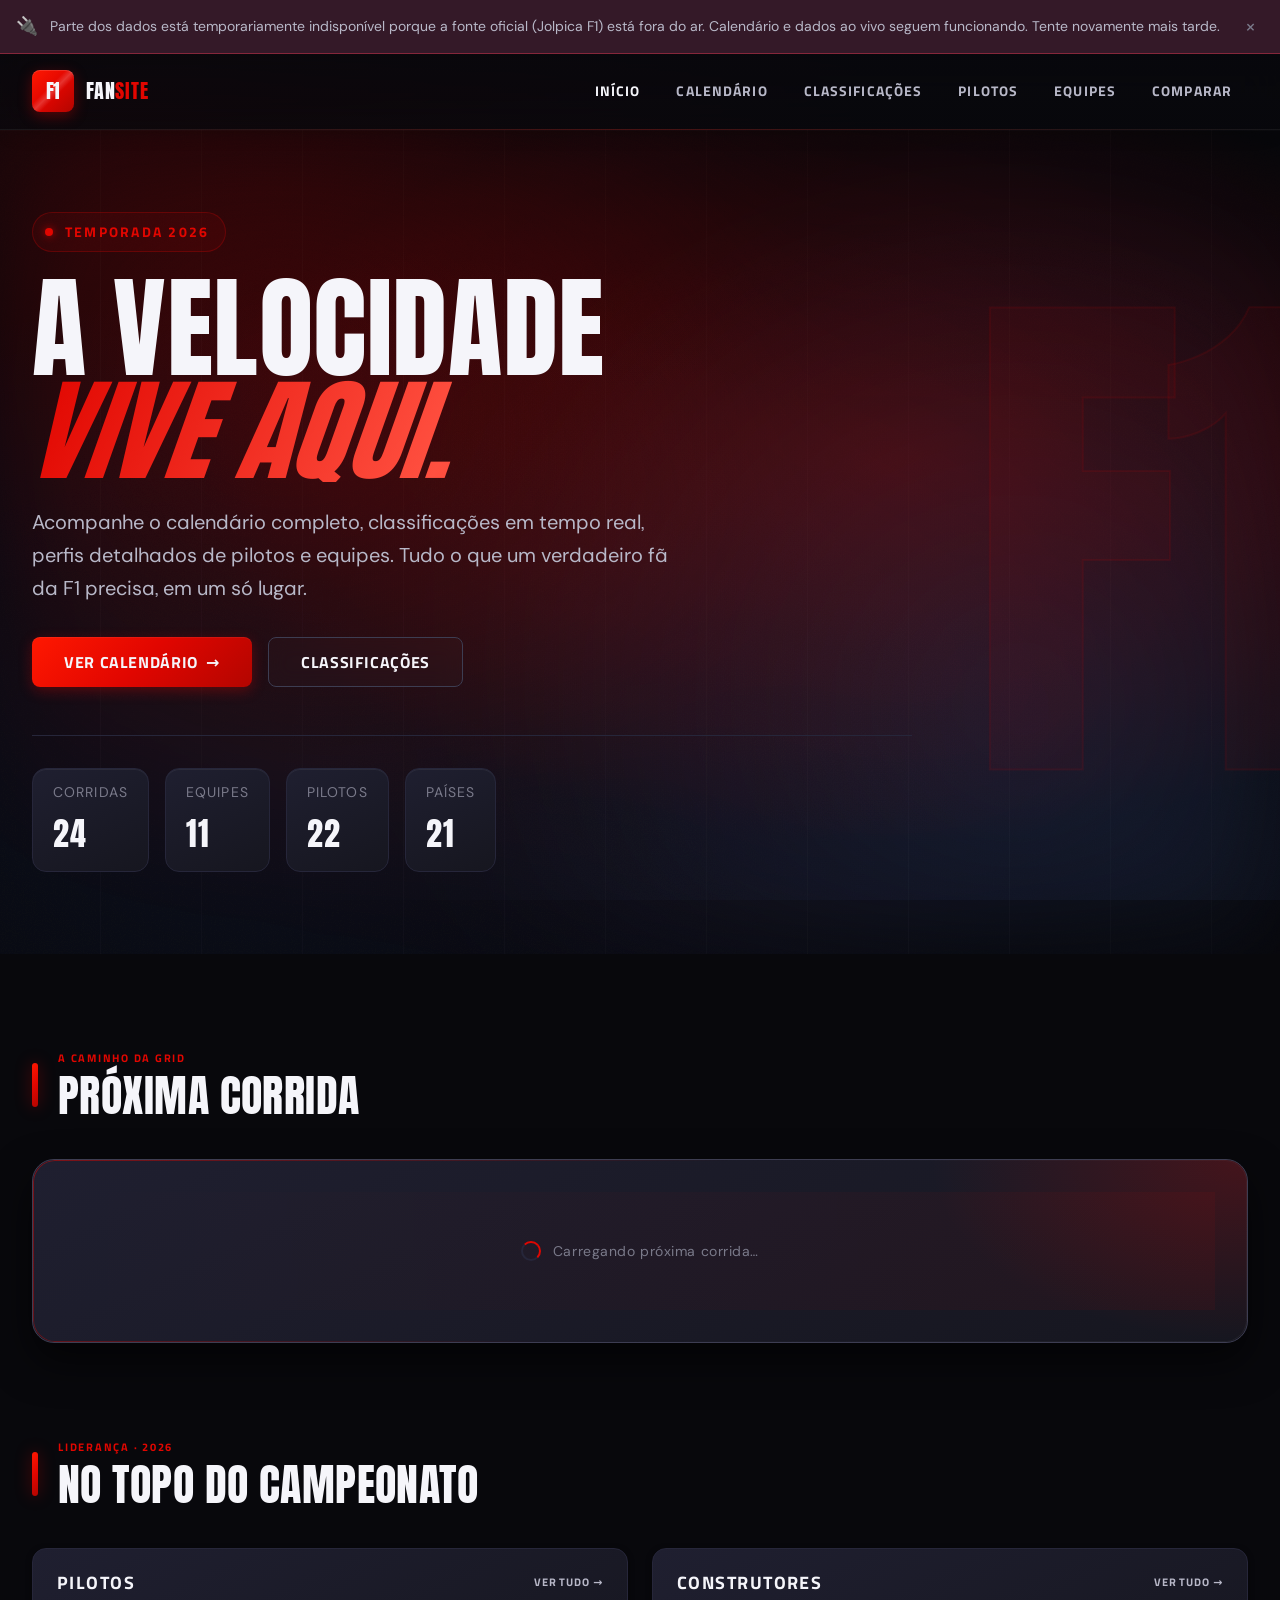
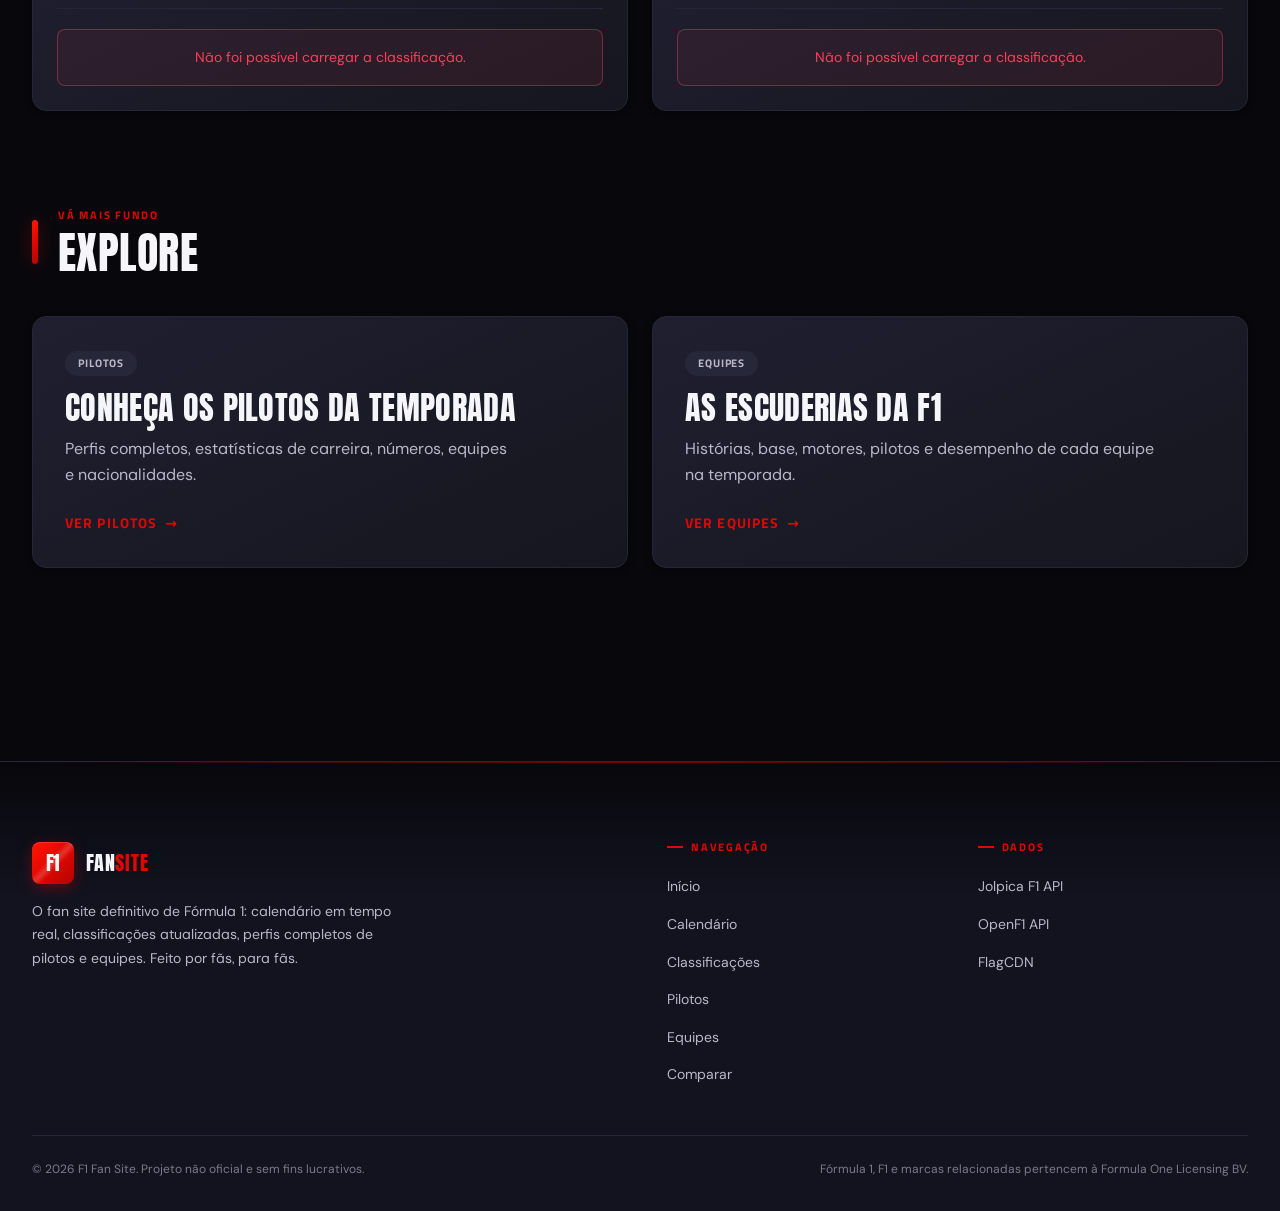
<file: index.html>
<!DOCTYPE html>
<html lang="pt-BR">
<head>
  <meta charset="UTF-8">
  <meta name="viewport" content="width=device-width, initial-scale=1.0">
  <title>F1 Fan Site — Tudo sobre Fórmula 1 em um só lugar</title>
  <meta name="description" content="O fan site definitivo de Fórmula 1: calendário 2026, classificações ao vivo, perfis completos de pilotos e equipes. Atualizado em tempo real.">
  <meta name="theme-color" content="#e10600">
  <meta property="og:title" content="F1 Fan Site — Tudo sobre Fórmula 1">
  <meta property="og:description" content="Calendário 2026, classificações ao vivo, perfis de pilotos e equipes. O melhor fan site de F1.">
  <meta property="og:type" content="website">
  <meta property="og:locale" content="pt_BR">
  <meta name="twitter:card" content="summary_large_image">
  <link rel="preconnect" href="https://fonts.googleapis.com">
  <link rel="preconnect" href="https://fonts.gstatic.com" crossorigin>
  <link rel="preconnect" href="https://api.jolpi.ca">
  <link rel="preconnect" href="https://api.openf1.org">
  <link rel="preconnect" href="https://flagcdn.com">
  <link rel="icon" href="data:image/svg+xml,%3Csvg xmlns='http://www.w3.org/2000/svg' viewBox='0 0 64 64'%3E%3Crect width='64' height='64' rx='12' fill='%23e10600'/%3E%3Ctext x='32' y='44' text-anchor='middle' font-family='Arial' font-weight='900' font-size='28' fill='white'%3EF1%3C/text%3E%3C/svg%3E">
  <link rel="stylesheet" href="./css/style.css">
</head>
<body>
  <div id="site-header"></div>

  <main id="main-content" class="main">
    <div id="live-widget"></div>
    <section class="hero" aria-labelledby="hero-title">
      <div class="hero__bg" aria-hidden="true"></div>
      <div class="container">
        <div class="hero__content">
          <span class="hero__eyebrow" id="hero-eyebrow">Temporada 2026</span>
          <h1 class="hero__title" id="hero-title">A velocidade <strong>vive aqui.</strong></h1>
          <p class="hero__lead">Acompanhe o calendário completo, classificações em tempo real, perfis detalhados de pilotos e equipes. Tudo o que um verdadeiro fã da F1 precisa, em um só lugar.</p>
          <div class="hero__cta">
            <a class="btn btn-primary btn-arrow btn-lg" href="./pages/calendario.html">Ver calendário</a>
            <a class="btn btn-ghost btn-lg" href="./pages/classificacoes.html">Classificações</a>
          </div>
          <div class="hero__meta">
            <div class="hero__meta-item">Corridas<strong data-hero-stat="races">24</strong></div>
            <div class="hero__meta-item">Equipes<strong data-hero-stat="teams">11</strong></div>
            <div class="hero__meta-item">Pilotos<strong data-hero-stat="drivers">22</strong></div>
            <div class="hero__meta-item">Países<strong data-hero-stat="countries">21</strong></div>
          </div>
        </div>
      </div>
    </section>

    <section class="section" aria-labelledby="next-race-title">
      <div class="container">
        <header class="section-title" data-reveal="up">
          <div>
            <span class="section-title__eyebrow">A caminho da grid</span>
            <h2 id="next-race-title">Próxima corrida</h2>
          </div>
        </header>
        <div id="next-race" data-reveal="up">
          <div class="next-race"><div class="loading-block"><span class="loading"></span> Carregando próxima corrida…</div></div>
        </div>
      </div>
    </section>

    <section class="section" aria-labelledby="standings-title" style="padding-top: 0;">
      <div class="container">
        <header class="section-title" data-reveal="up">
          <div>
            <span class="section-title__eyebrow">Liderança · 2026</span>
            <h2 id="standings-title">No topo do campeonato</h2>
          </div>
        </header>
        <div class="standings-preview" data-reveal-stagger>
          <div class="card" style="padding: var(--space-6);">
            <h3 class="standings-preview__title">
              Pilotos
              <a class="text-secondary" href="./pages/classificacoes.html" style="font-size: var(--fs-2xs); text-transform: uppercase; letter-spacing: var(--tracking-wider); font-weight: var(--fw-bold);">Ver tudo →</a>
            </h3>
            <div id="drivers-top" class="standings-preview__list">
              <div class="loading-block"><span class="loading"></span> Carregando…</div>
            </div>
          </div>
          <div class="card" style="padding: var(--space-6);">
            <h3 class="standings-preview__title">
              Construtores
              <a class="text-secondary" href="./pages/classificacoes.html?tab=construtores" style="font-size: var(--fs-2xs); text-transform: uppercase; letter-spacing: var(--tracking-wider); font-weight: var(--fw-bold);">Ver tudo →</a>
            </h3>
            <div id="constructors-top" class="standings-preview__list">
              <div class="loading-block"><span class="loading"></span> Carregando…</div>
            </div>
          </div>
        </div>
      </div>
    </section>

    <section class="section" aria-labelledby="explore-title" style="padding-top: 0;">
      <div class="container">
        <header class="section-title" data-reveal="up">
          <div>
            <span class="section-title__eyebrow">Vá mais fundo</span>
            <h2 id="explore-title">Explore</h2>
          </div>
        </header>
        <div class="standings-preview" data-reveal-stagger>
          <a class="card explore-card" href="./pages/pilotos.html">
            <span class="badge">Pilotos</span>
            <h3 class="explore-card__title">Conheça os pilotos da temporada</h3>
            <p class="explore-card__lead">Perfis completos, estatísticas de carreira, números, equipes e nacionalidades.</p>
            <span class="explore-card__cta">Ver pilotos</span>
          </a>
          <a class="card explore-card" href="./pages/equipes.html">
            <span class="badge">Equipes</span>
            <h3 class="explore-card__title">As escuderias da F1</h3>
            <p class="explore-card__lead">Histórias, base, motores, pilotos e desempenho de cada equipe na temporada.</p>
            <span class="explore-card__cta">Ver equipes</span>
          </a>
        </div>
      </div>
    </section>
  </main>

  <div id="site-footer"></div>

  <script type="module" src="./js/pages/home.js"></script>
</body>
</html>
</file>
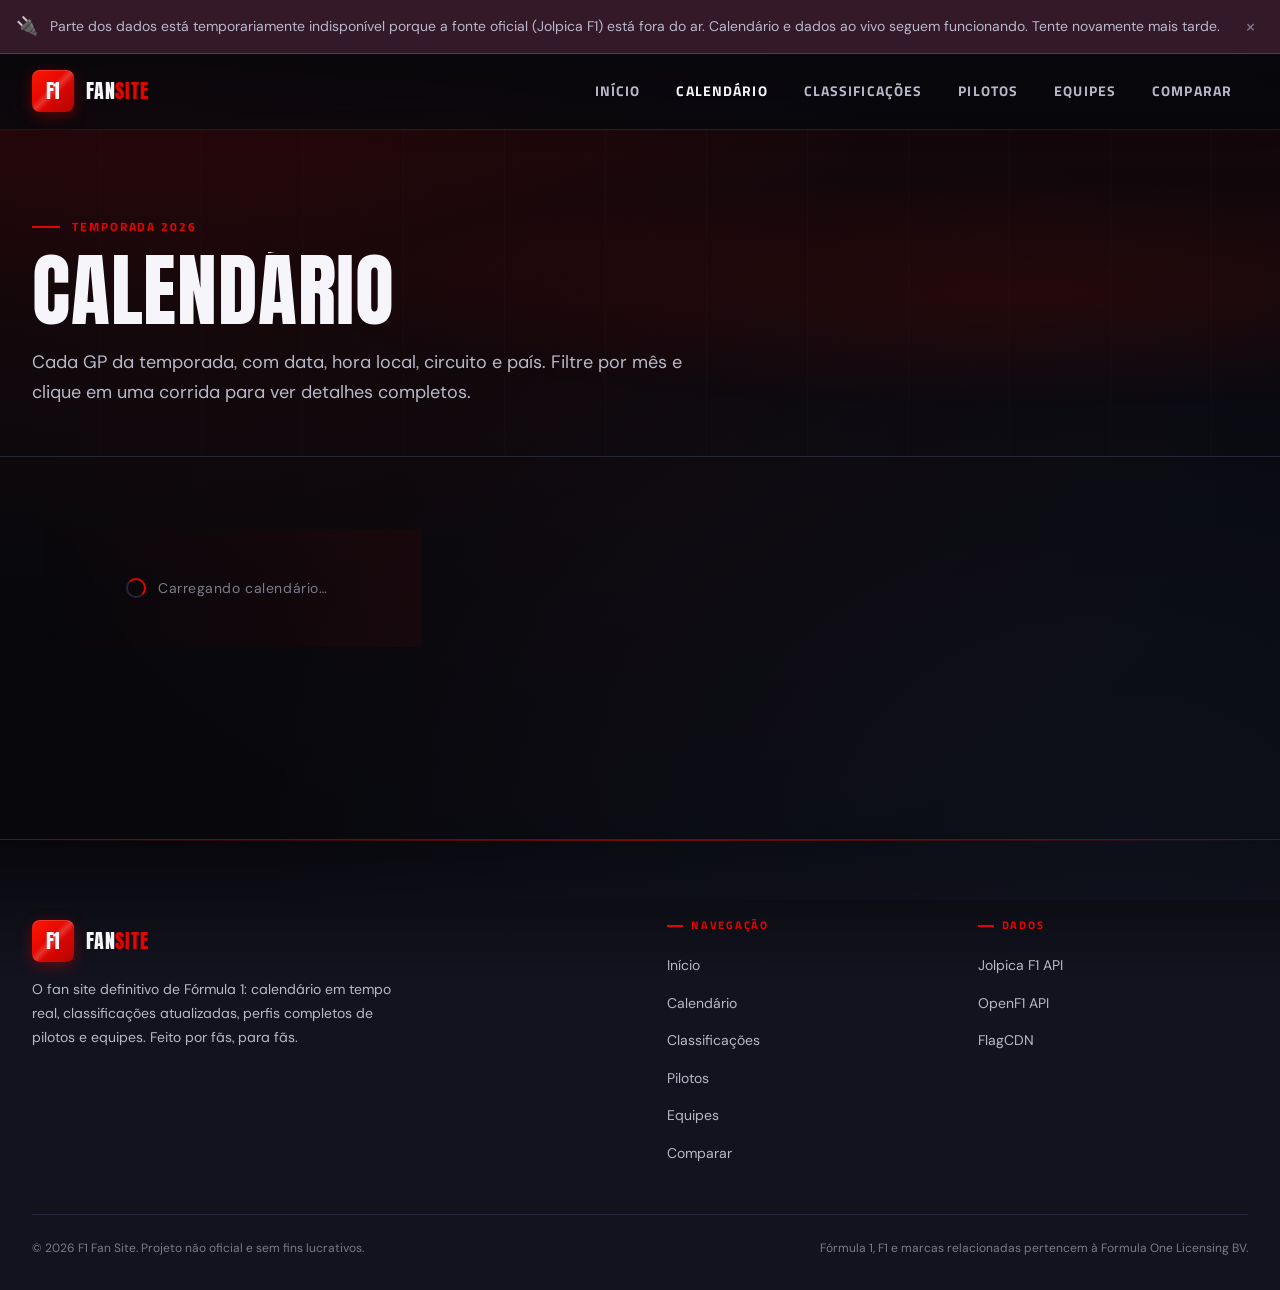
<file: pages/calendario.html>
<!DOCTYPE html>
<html lang="pt-BR">
<head>
  <meta charset="UTF-8">
  <meta name="viewport" content="width=device-width, initial-scale=1.0">
  <title>Calendário 2026 — F1 Fan Site</title>
  <meta name="description" content="Calendário completo da temporada 2026 da Fórmula 1: todas as corridas, datas, circuitos e países.">
  <meta name="theme-color" content="#e10600">
  <link rel="preconnect" href="https://fonts.googleapis.com">
  <link rel="preconnect" href="https://fonts.gstatic.com" crossorigin>
  <link rel="preconnect" href="https://api.jolpi.ca">
  <link rel="preconnect" href="https://flagcdn.com">
  <link rel="icon" href="data:image/svg+xml,%3Csvg xmlns='http://www.w3.org/2000/svg' viewBox='0 0 64 64'%3E%3Crect width='64' height='64' rx='12' fill='%23e10600'/%3E%3Ctext x='32' y='44' text-anchor='middle' font-family='Arial' font-weight='900' font-size='28' fill='white'%3EF1%3C/text%3E%3C/svg%3E">
  <link rel="stylesheet" href="../css/style.css">
</head>
<body>
  <div id="site-header"></div>

  <main id="main-content" class="main">
    <header class="page-header">
      <div class="container">
        <span class="page-header__eyebrow">Temporada 2026</span>
        <h1>Calendário</h1>
        <p class="page-header__lead">Cada GP da temporada, com data, hora local, circuito e país. Filtre por mês e clique em uma corrida para ver detalhes completos.</p>
      </div>
    </header>

    <section class="section" style="padding-top: var(--space-10);">
      <div class="container">
        <div id="calendar-filter" style="margin-bottom: var(--space-8); overflow-x: auto;"></div>
        <div id="calendar-grid" class="calendar-grid">
          <div class="loading-block"><span class="loading"></span> Carregando calendário…</div>
        </div>
      </div>
    </section>
  </main>

  <div id="site-footer"></div>
  <script type="module" src="../js/pages/calendario.js"></script>
</body>
</html>
</file>
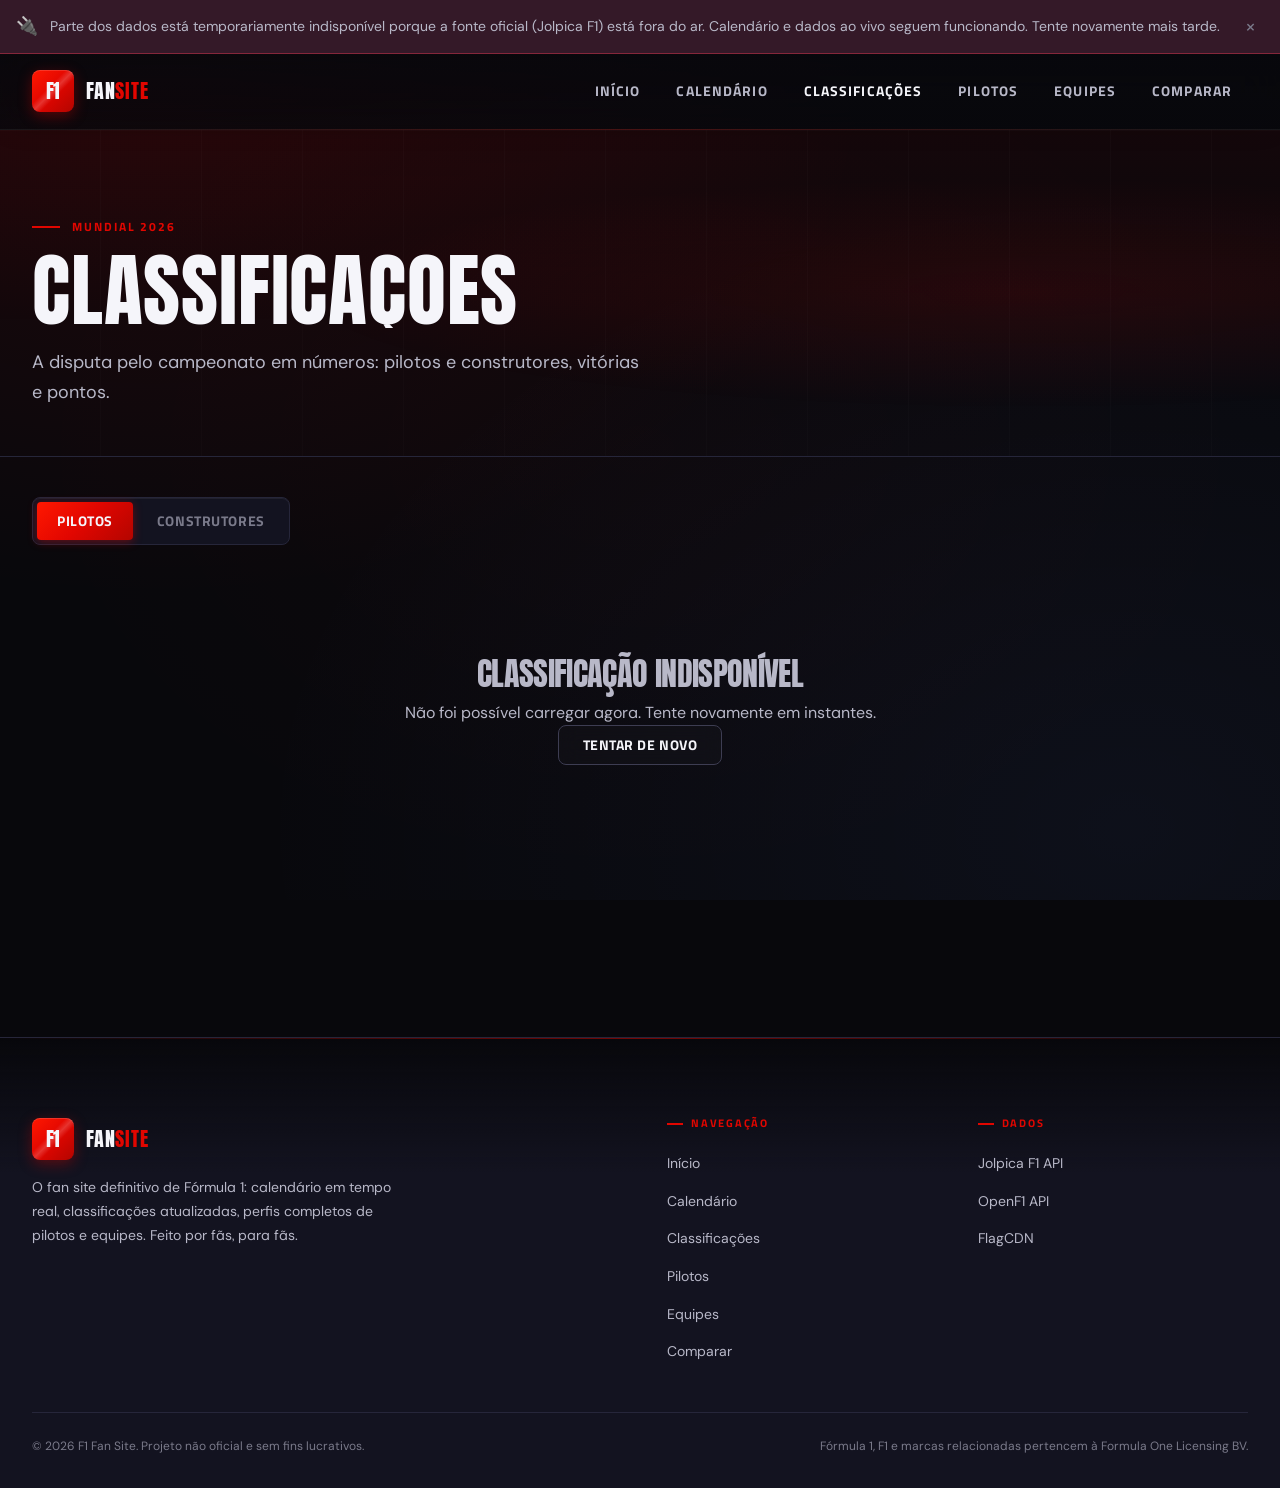
<file: pages/classificacoes.html>
<!DOCTYPE html>
<html lang="pt-BR">
<head>
  <meta charset="UTF-8">
  <meta name="viewport" content="width=device-width, initial-scale=1.0">
  <title>Classificações — F1 Fan Site</title>
  <meta name="description" content="Classificação de pilotos e construtores da temporada 2026 da Fórmula 1, atualizada em tempo real.">
  <meta name="theme-color" content="#e10600">
  <link rel="preconnect" href="https://fonts.googleapis.com">
  <link rel="preconnect" href="https://fonts.gstatic.com" crossorigin>
  <link rel="preconnect" href="https://api.jolpi.ca">
  <link rel="preconnect" href="https://flagcdn.com">
  <link rel="icon" href="data:image/svg+xml,%3Csvg xmlns='http://www.w3.org/2000/svg' viewBox='0 0 64 64'%3E%3Crect width='64' height='64' rx='12' fill='%23e10600'/%3E%3Ctext x='32' y='44' text-anchor='middle' font-family='Arial' font-weight='900' font-size='28' fill='white'%3EF1%3C/text%3E%3C/svg%3E">
  <link rel="stylesheet" href="../css/style.css">
</head>
<body>
  <div id="site-header"></div>

  <main id="main-content" class="main">
    <header class="page-header">
      <div class="container">
        <span class="page-header__eyebrow">Mundial 2026</span>
        <h1>Classificações</h1>
        <p class="page-header__lead">A disputa pelo campeonato em números: pilotos e construtores, vitórias e pontos.</p>
      </div>
    </header>

    <section class="section" style="padding-top: var(--space-10);">
      <div class="container">
        <div id="standings-tabs" class="tabs" role="tablist" aria-label="Tipo de classificação" style="margin-bottom: var(--space-8);">
          <button class="tab" role="tab" aria-selected="true" data-tab="drivers">Pilotos</button>
          <button class="tab" role="tab" aria-selected="false" data-tab="constructors">Construtores</button>
        </div>
        <div id="standings-panel">
          <div class="loading-block"><span class="loading"></span> Carregando classificação…</div>
        </div>
      </div>
    </section>
  </main>

  <div id="site-footer"></div>
  <script type="module" src="../js/pages/classificacoes.js"></script>
</body>
</html>
</file>
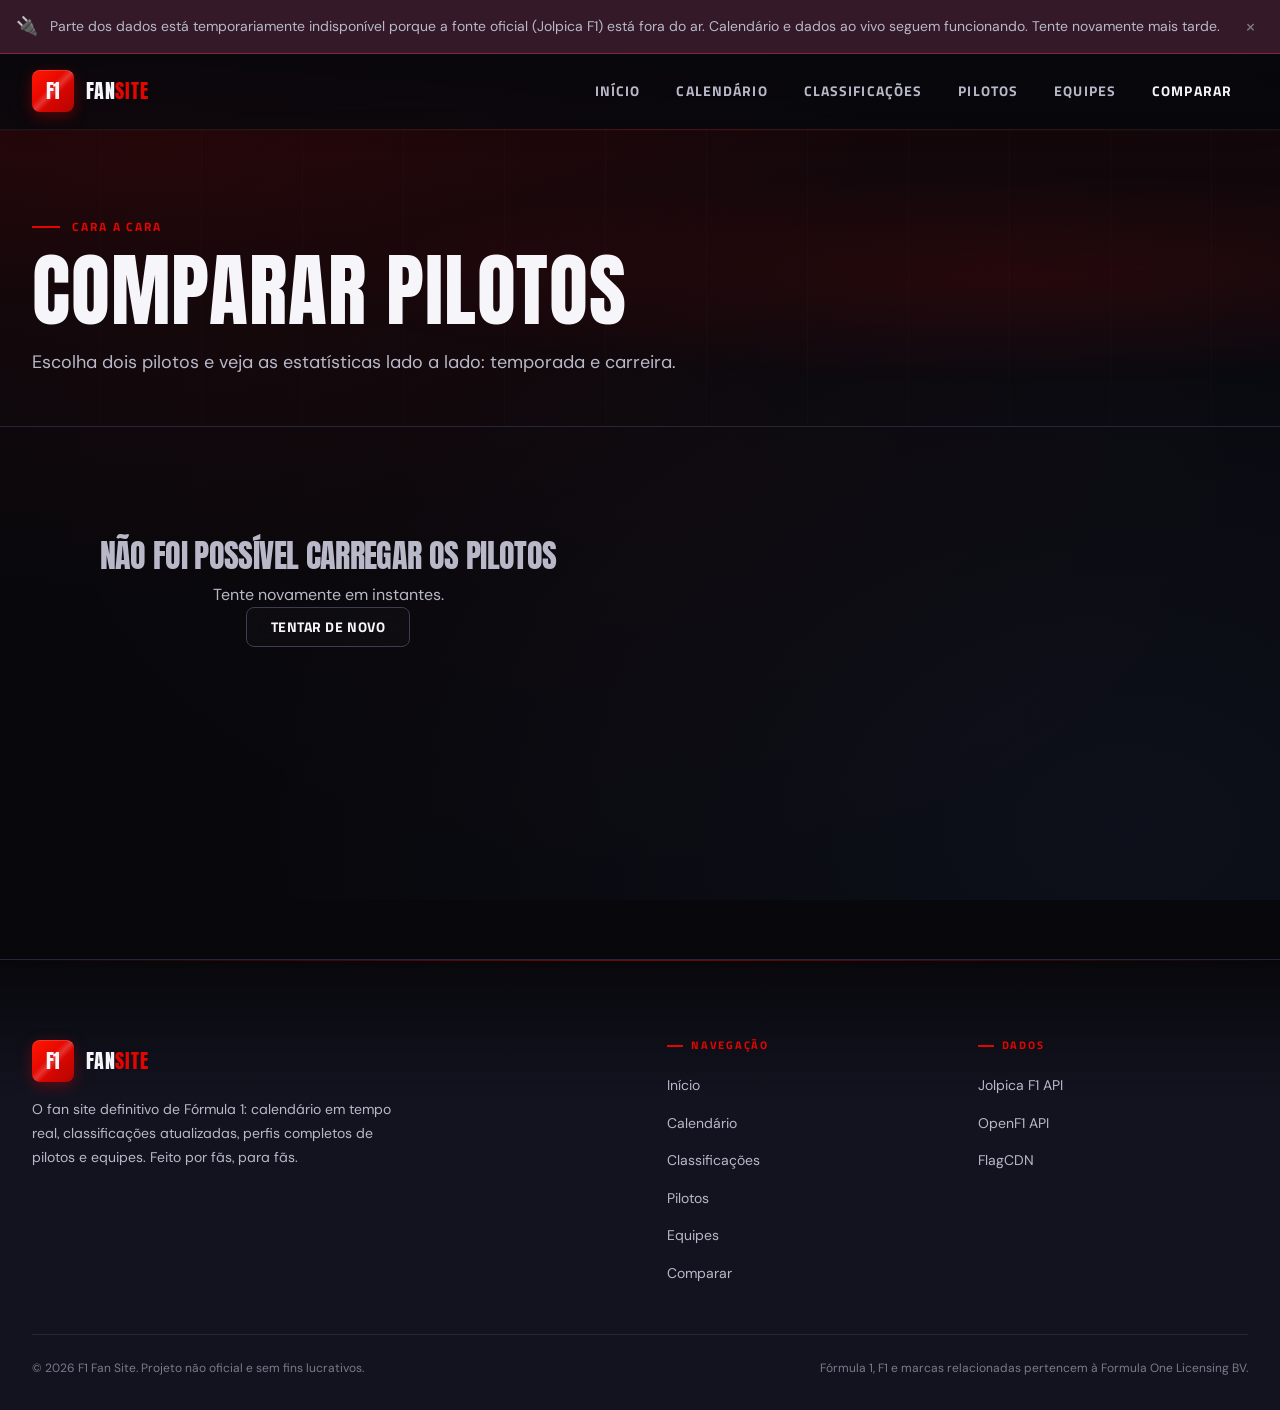
<file: pages/comparar.html>
<!DOCTYPE html>
<html lang="pt-BR">
<head>
  <meta charset="UTF-8">
  <meta name="viewport" content="width=device-width, initial-scale=1.0">
  <title>Comparar pilotos — F1 Fan Site</title>
  <meta name="description" content="Compare dois pilotos da Fórmula 1 lado a lado: pontos, vitórias, pódios, poles e estatísticas de carreira da temporada 2026.">
  <meta name="theme-color" content="#e10600">
  <link rel="preconnect" href="https://fonts.googleapis.com">
  <link rel="preconnect" href="https://fonts.gstatic.com" crossorigin>
  <link rel="preconnect" href="https://api.jolpi.ca">
  <link rel="preconnect" href="https://flagcdn.com">
  <link rel="icon" href="data:image/svg+xml,%3Csvg xmlns='http://www.w3.org/2000/svg' viewBox='0 0 64 64'%3E%3Crect width='64' height='64' rx='12' fill='%23e10600'/%3E%3Ctext x='32' y='44' text-anchor='middle' font-family='Arial' font-weight='900' font-size='28' fill='white'%3EF1%3C/text%3E%3C/svg%3E">
  <link rel="stylesheet" href="../css/style.css">
</head>
<body>
  <div id="site-header"></div>
  <main id="main-content" class="main">
    <header class="page-header">
      <div class="container">
        <span class="page-header__eyebrow">Cara a cara</span>
        <h1>Comparar pilotos</h1>
        <p class="page-header__lead">Escolha dois pilotos e veja as estatísticas lado a lado: temporada e carreira.</p>
      </div>
    </header>
    <section class="section" style="padding-top: var(--space-8);">
      <div class="container">
        <div id="compare-pickers" class="compare-pickers">
          <div class="loading-block"><span class="loading"></span> Carregando pilotos…</div>
        </div>
        <div id="compare-root" class="compare-root"></div>
      </div>
    </section>
  </main>
  <div id="site-footer"></div>
  <script type="module" src="../js/pages/comparar.js"></script>
</body>
</html>
</file>
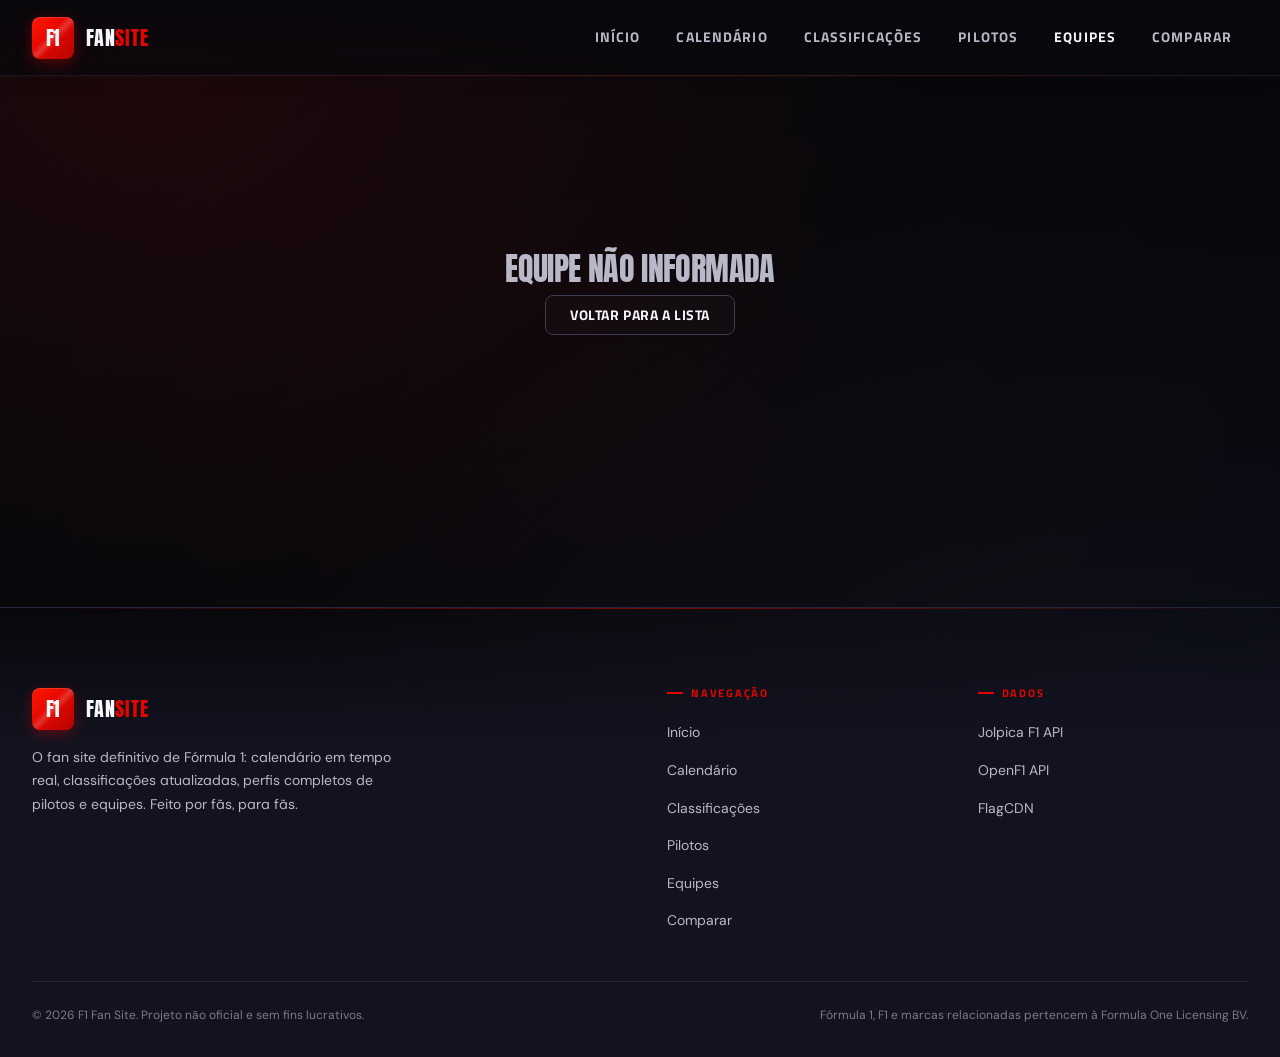
<file: pages/equipe.html>
<!DOCTYPE html>
<html lang="pt-BR">
<head>
  <meta charset="UTF-8">
  <meta name="viewport" content="width=device-width, initial-scale=1.0">
  <title>Perfil da Equipe — F1 Fan Site</title>
  <meta name="description" content="Perfil completo de equipe da Fórmula 1: pilotos, classificação e resultados da temporada.">
  <meta name="theme-color" content="#e10600">
  <link rel="preconnect" href="https://fonts.googleapis.com">
  <link rel="preconnect" href="https://fonts.gstatic.com" crossorigin>
  <link rel="preconnect" href="https://api.jolpi.ca">
  <link rel="preconnect" href="https://flagcdn.com">
  <link rel="icon" href="data:image/svg+xml,%3Csvg xmlns='http://www.w3.org/2000/svg' viewBox='0 0 64 64'%3E%3Crect width='64' height='64' rx='12' fill='%23e10600'/%3E%3Ctext x='32' y='44' text-anchor='middle' font-family='Arial' font-weight='900' font-size='28' fill='white'%3EF1%3C/text%3E%3C/svg%3E">
  <link rel="stylesheet" href="../css/style.css">
</head>
<body>
  <div id="site-header"></div>
  <main id="main-content" class="main">
    <div id="team-root">
      <div class="loading-block" style="min-height: 50vh;"><span class="loading"></span> Carregando perfil…</div>
    </div>
  </main>
  <div id="site-footer"></div>
  <script type="module" src="../js/pages/equipe.js"></script>
</body>
</html>
</file>
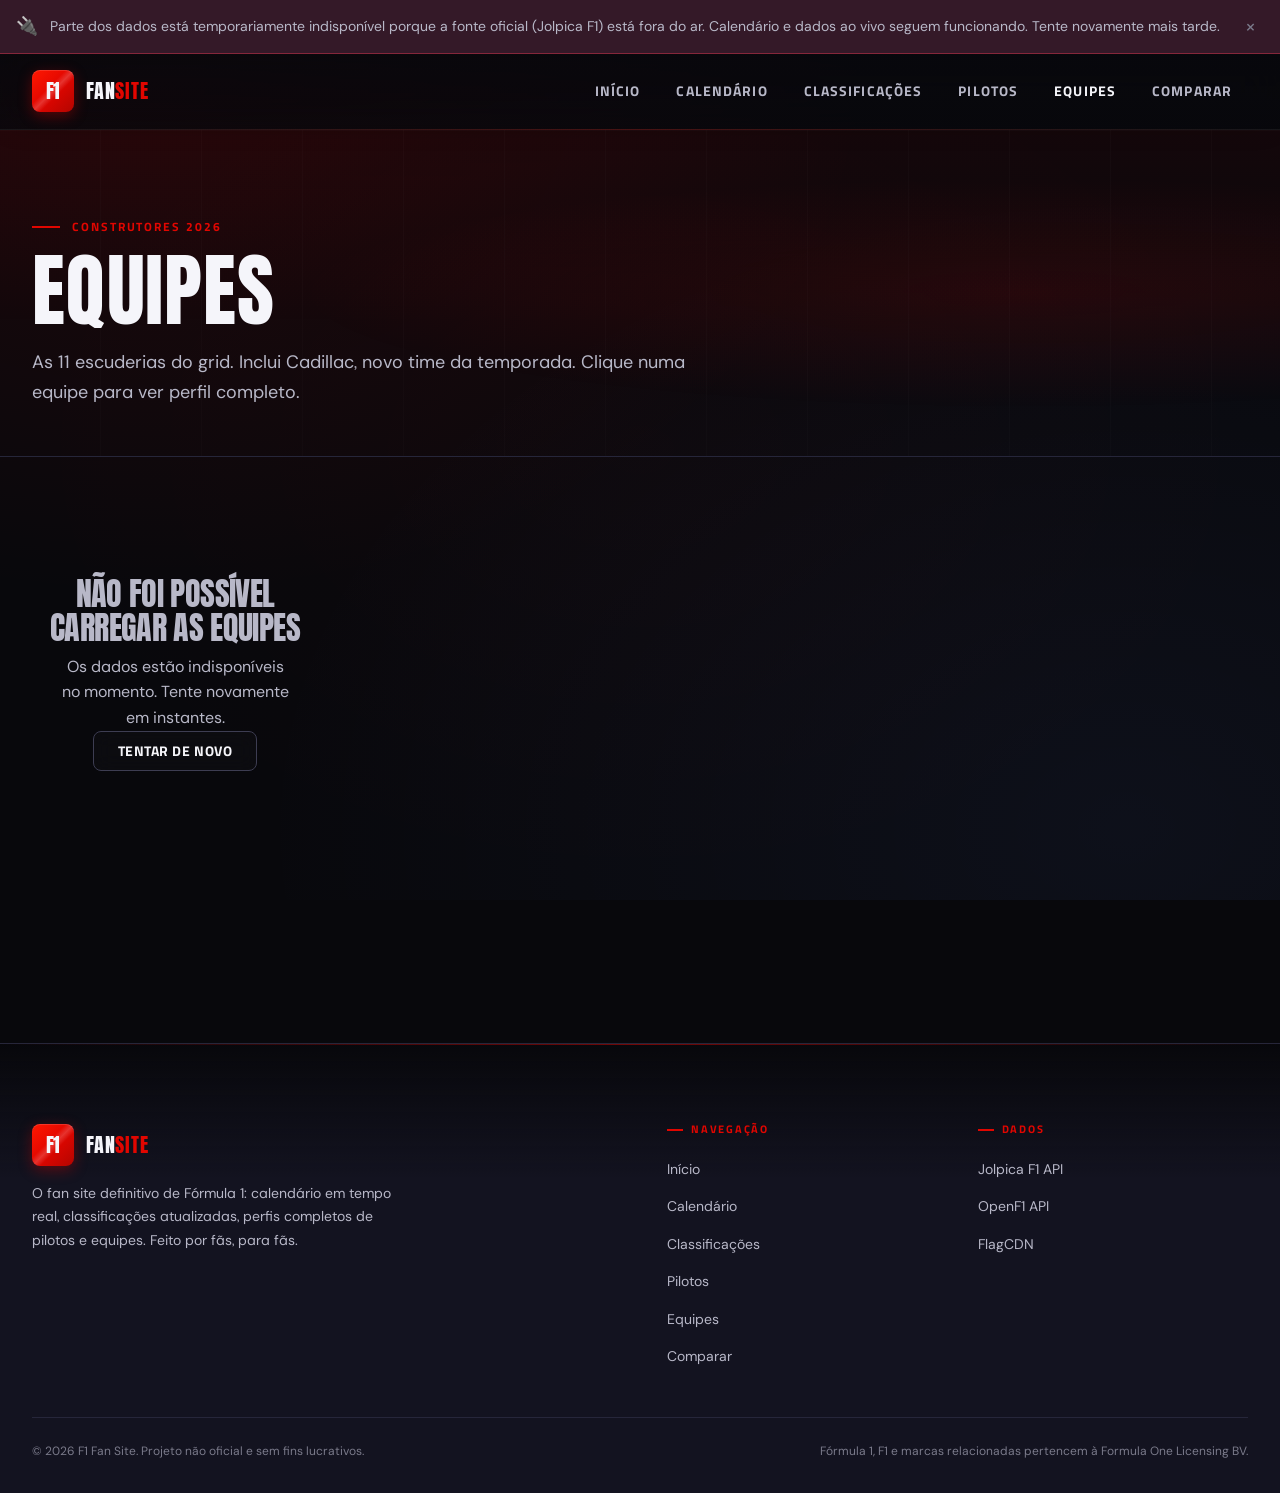
<file: pages/equipes.html>
<!DOCTYPE html>
<html lang="pt-BR">
<head>
  <meta charset="UTF-8">
  <meta name="viewport" content="width=device-width, initial-scale=1.0">
  <title>Equipes 2026 — F1 Fan Site</title>
  <meta name="description" content="Conheça todas as equipes da temporada 2026 da Fórmula 1: pilotos, base, motor e desempenho.">
  <meta name="theme-color" content="#e10600">
  <link rel="preconnect" href="https://fonts.googleapis.com">
  <link rel="preconnect" href="https://fonts.gstatic.com" crossorigin>
  <link rel="preconnect" href="https://api.jolpi.ca">
  <link rel="preconnect" href="https://flagcdn.com">
  <link rel="icon" href="data:image/svg+xml,%3Csvg xmlns='http://www.w3.org/2000/svg' viewBox='0 0 64 64'%3E%3Crect width='64' height='64' rx='12' fill='%23e10600'/%3E%3Ctext x='32' y='44' text-anchor='middle' font-family='Arial' font-weight='900' font-size='28' fill='white'%3EF1%3C/text%3E%3C/svg%3E">
  <link rel="stylesheet" href="../css/style.css">
</head>
<body>
  <div id="site-header"></div>
  <main id="main-content" class="main">
    <header class="page-header">
      <div class="container">
        <span class="page-header__eyebrow">Construtores 2026</span>
        <h1>Equipes</h1>
        <p class="page-header__lead">As 11 escuderias do grid. Inclui Cadillac, novo time da temporada. Clique numa equipe para ver perfil completo.</p>
      </div>
    </header>
    <section class="section" style="padding-top: var(--space-10);">
      <div class="container">
        <div id="teams-grid" class="teams-grid">
          <div class="loading-block"><span class="loading"></span> Carregando equipes…</div>
        </div>
      </div>
    </section>
  </main>
  <div id="site-footer"></div>
  <script type="module" src="../js/pages/equipes.js"></script>
</body>
</html>
</file>
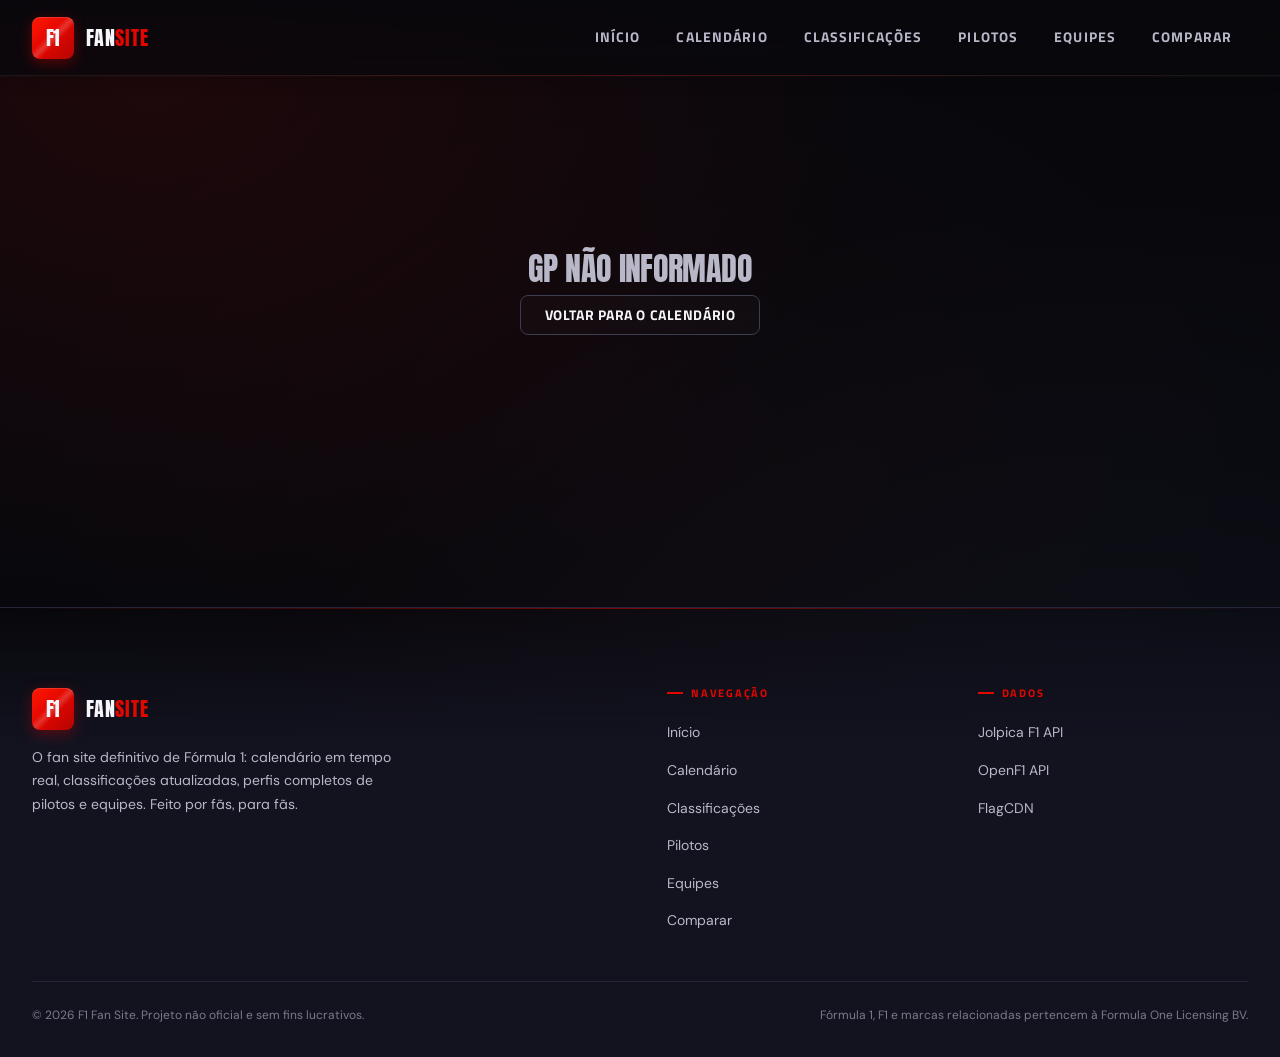
<file: pages/gp.html>
<!DOCTYPE html>
<html lang="pt-BR">
<head>
  <meta charset="UTF-8">
  <meta name="viewport" content="width=device-width, initial-scale=1.0">
  <title>Detalhes do GP — F1 Fan Site</title>
  <meta name="description" content="Detalhes completos de Grande Prêmio da Fórmula 1: corrida, qualificação, sprint, tempos e pontos.">
  <meta name="theme-color" content="#e10600">
  <link rel="preconnect" href="https://fonts.googleapis.com">
  <link rel="preconnect" href="https://fonts.gstatic.com" crossorigin>
  <link rel="preconnect" href="https://api.jolpi.ca">
  <link rel="preconnect" href="https://api.openf1.org">
  <link rel="preconnect" href="https://flagcdn.com">
  <link rel="preconnect" href="https://media.formula1.com">
  <link rel="icon" href="data:image/svg+xml,%3Csvg xmlns='http://www.w3.org/2000/svg' viewBox='0 0 64 64'%3E%3Crect width='64' height='64' rx='12' fill='%23e10600'/%3E%3Ctext x='32' y='44' text-anchor='middle' font-family='Arial' font-weight='900' font-size='28' fill='white'%3EF1%3C/text%3E%3C/svg%3E">
  <link rel="stylesheet" href="../css/style.css">
</head>
<body>
  <div id="site-header"></div>
  <main id="main-content" class="main">
    <div id="gp-root">
      <div class="loading-block" style="min-height: 50vh;"><span class="loading"></span> Carregando GP…</div>
    </div>
  </main>
  <div id="site-footer"></div>
  <script type="module" src="../js/pages/gp.js"></script>
</body>
</html>
</file>
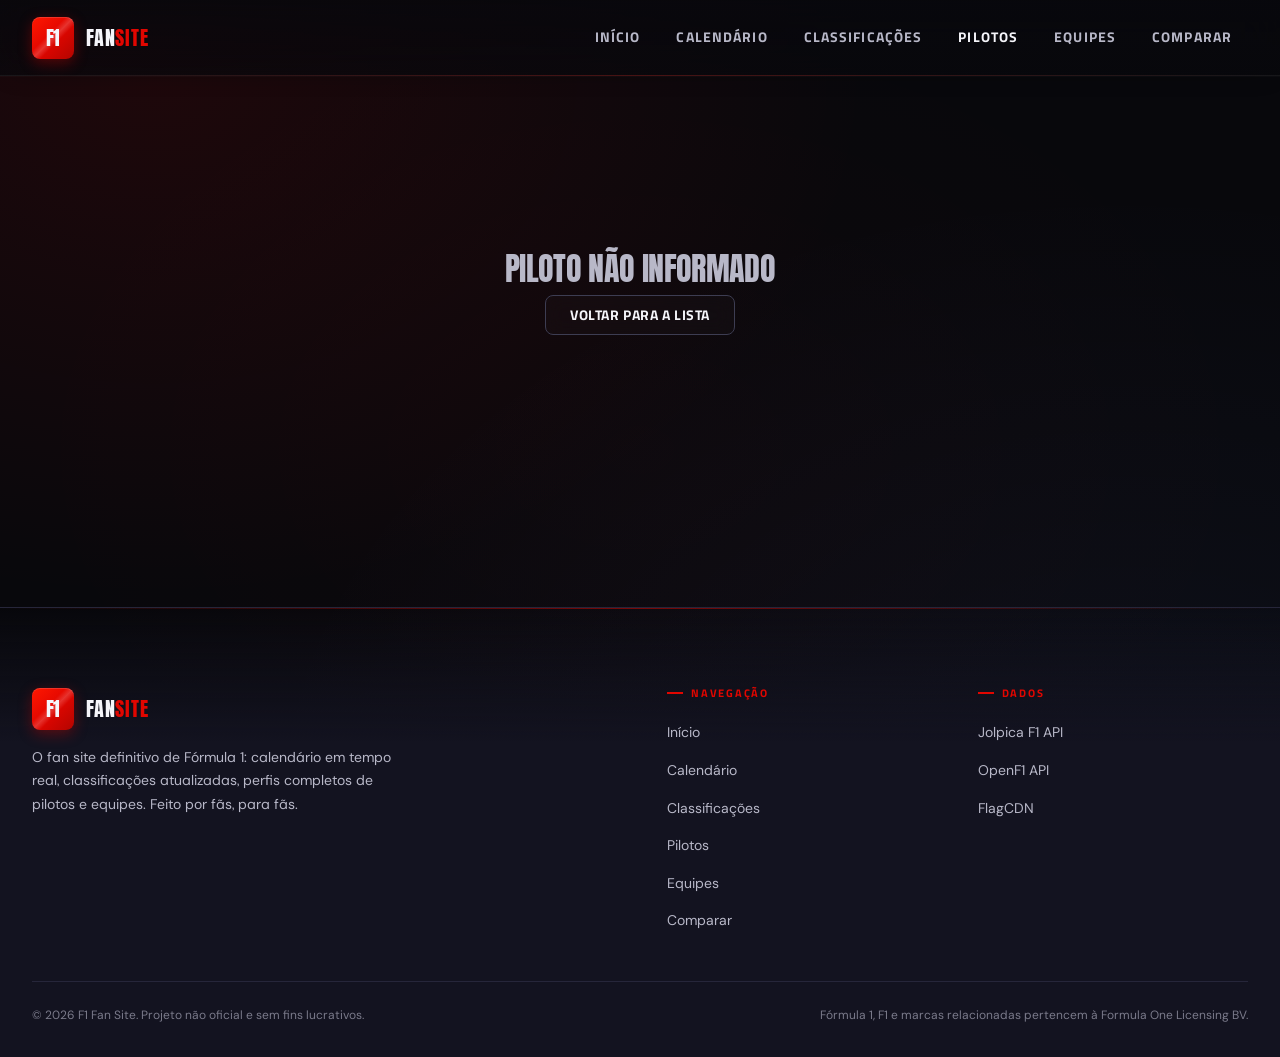
<file: pages/piloto.html>
<!DOCTYPE html>
<html lang="pt-BR">
<head>
  <meta charset="UTF-8">
  <meta name="viewport" content="width=device-width, initial-scale=1.0">
  <title>Perfil do Piloto — F1 Fan Site</title>
  <meta name="description" content="Perfil completo de piloto da Fórmula 1: estatísticas, equipe, número e resultados da temporada.">
  <meta name="theme-color" content="#e10600">
  <link rel="preconnect" href="https://fonts.googleapis.com">
  <link rel="preconnect" href="https://fonts.gstatic.com" crossorigin>
  <link rel="preconnect" href="https://api.jolpi.ca">
  <link rel="preconnect" href="https://flagcdn.com">
  <link rel="icon" href="data:image/svg+xml,%3Csvg xmlns='http://www.w3.org/2000/svg' viewBox='0 0 64 64'%3E%3Crect width='64' height='64' rx='12' fill='%23e10600'/%3E%3Ctext x='32' y='44' text-anchor='middle' font-family='Arial' font-weight='900' font-size='28' fill='white'%3EF1%3C/text%3E%3C/svg%3E">
  <link rel="stylesheet" href="../css/style.css">
</head>
<body>
  <div id="site-header"></div>
  <main id="main-content" class="main">
    <div id="driver-root">
      <div class="loading-block" style="min-height: 50vh;"><span class="loading"></span> Carregando perfil…</div>
    </div>
  </main>
  <div id="site-footer"></div>
  <script type="module" src="../js/pages/piloto.js"></script>
</body>
</html>
</file>
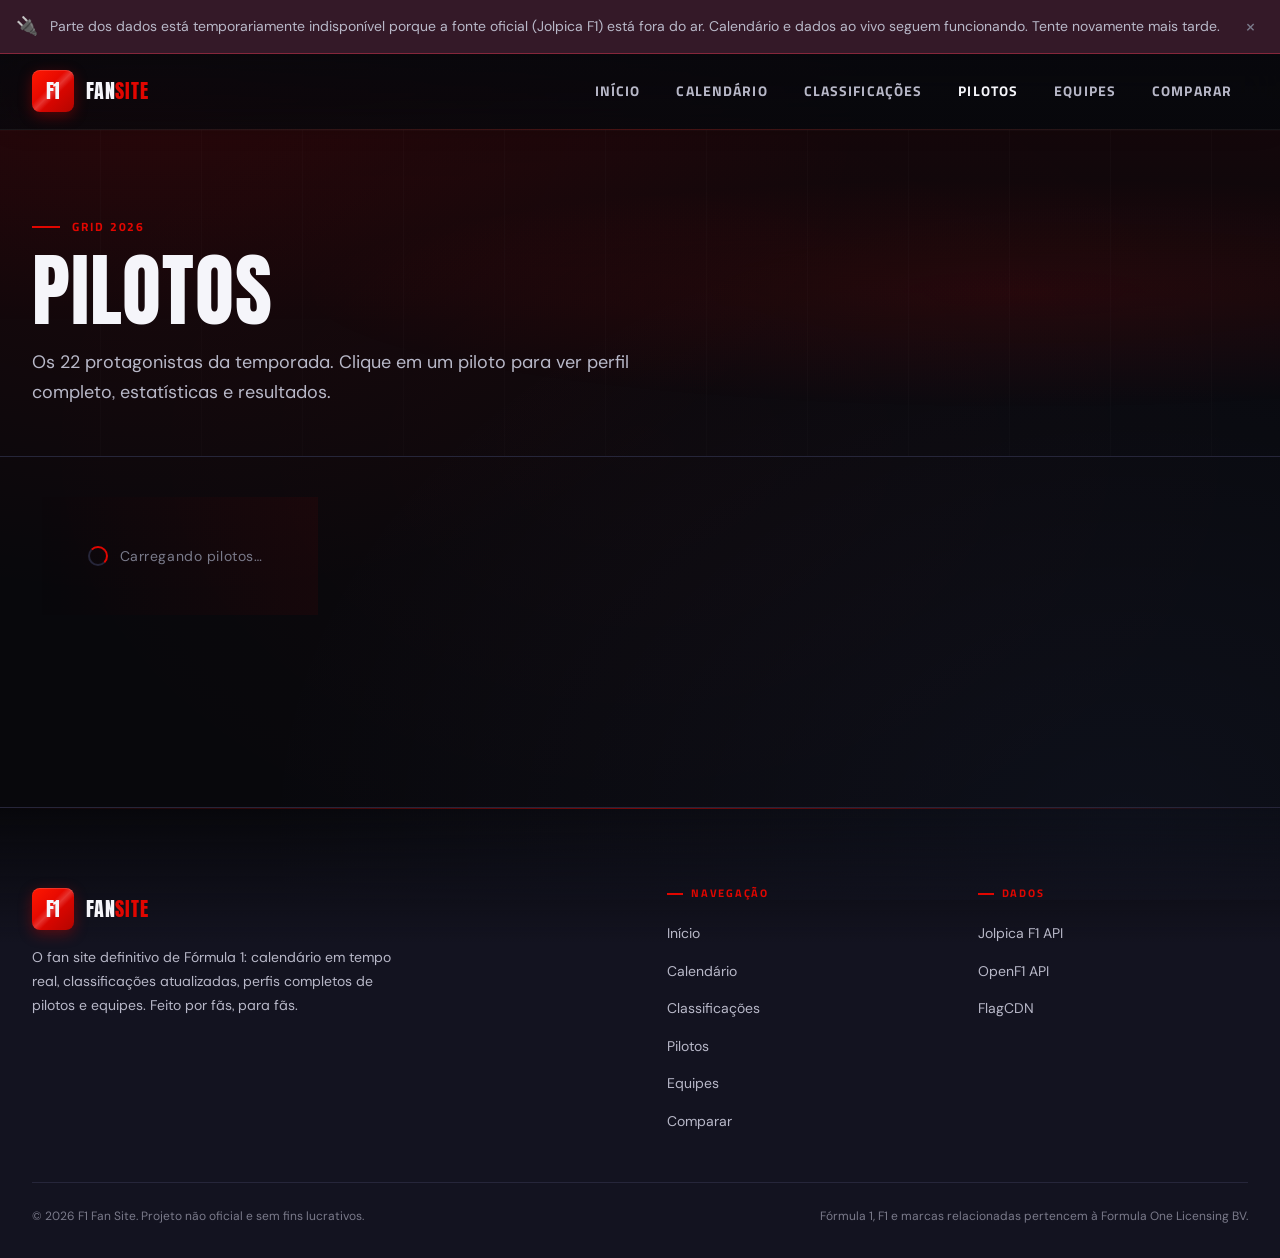
<file: pages/pilotos.html>
<!DOCTYPE html>
<html lang="pt-BR">
<head>
  <meta charset="UTF-8">
  <meta name="viewport" content="width=device-width, initial-scale=1.0">
  <title>Pilotos 2026 — F1 Fan Site</title>
  <meta name="description" content="Conheça todos os pilotos da temporada 2026 da Fórmula 1: equipes, números, nacionalidades e estatísticas.">
  <meta name="theme-color" content="#e10600">
  <link rel="preconnect" href="https://fonts.googleapis.com">
  <link rel="preconnect" href="https://fonts.gstatic.com" crossorigin>
  <link rel="preconnect" href="https://api.jolpi.ca">
  <link rel="preconnect" href="https://flagcdn.com">
  <link rel="icon" href="data:image/svg+xml,%3Csvg xmlns='http://www.w3.org/2000/svg' viewBox='0 0 64 64'%3E%3Crect width='64' height='64' rx='12' fill='%23e10600'/%3E%3Ctext x='32' y='44' text-anchor='middle' font-family='Arial' font-weight='900' font-size='28' fill='white'%3EF1%3C/text%3E%3C/svg%3E">
  <link rel="stylesheet" href="../css/style.css">
</head>
<body>
  <div id="site-header"></div>
  <main id="main-content" class="main">
    <header class="page-header">
      <div class="container">
        <span class="page-header__eyebrow">Grid 2026</span>
        <h1>Pilotos</h1>
        <p class="page-header__lead">Os 22 protagonistas da temporada. Clique em um piloto para ver perfil completo, estatísticas e resultados.</p>
      </div>
    </header>
    <section class="section" style="padding-top: var(--space-10);">
      <div class="container">
        <div id="drivers-grid" class="drivers-grid">
          <div class="loading-block"><span class="loading"></span> Carregando pilotos…</div>
        </div>
      </div>
    </section>
  </main>
  <div id="site-footer"></div>
  <script type="module" src="../js/pages/pilotos.js"></script>
</body>
</html>
</file>
<file: css/style.css>
@import url('https://fonts.googleapis.com/css2?family=Anton&family=Titillium+Web:wght@300;400;600;700;900&family=DM+Sans:opsz,wght@9..40,400;9..40,500;9..40,700&family=JetBrains+Mono:wght@400;700&display=swap');

@import url('./tokens.css');
@import url('./base.css');
@import url('./layout.css');
@import url('./components.css');
@import url('./pages.css');
@import url('./animations.css');
</file>
